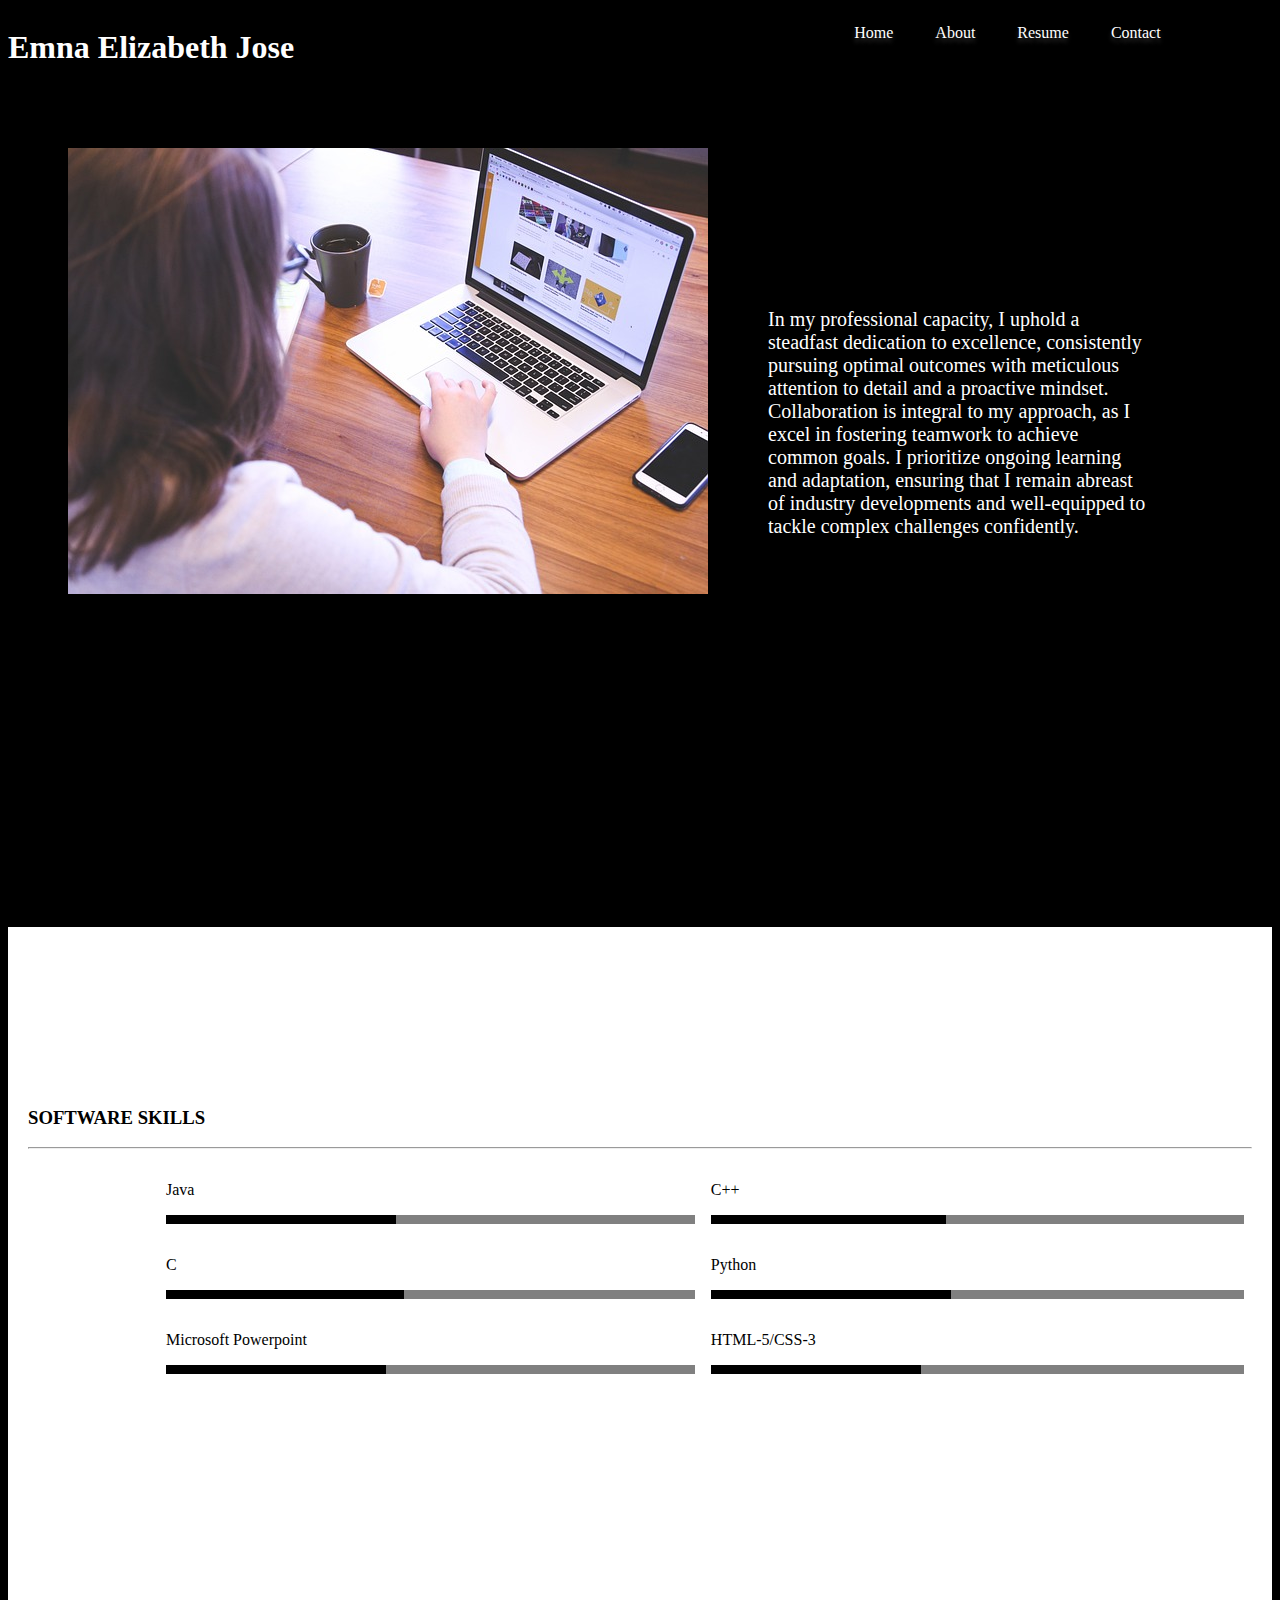
<file: about-profession.html>
<!DOCTYPE html>
<html lang="en">
<head>
    <meta charset="UTF-8">
    <meta name="viewport" content="width=device-width, initial-scale=1.0">
    <link rel="stylesheet" href="./styles/about-profession.css">
    <title>Document</title>
</head>
<body>
    <div class="container">
        <div class="top-div">
            <nav class="nav">
                <h1>Emna Elizabeth Jose</h1>
                <ul>
                    <li><a href="./intro.html">Home</a></li>
                    <li><a  href="./about-home.html">About</a></li>
                    <li><a  href="./resume.html">Resume</a></li>
                    <li><a  href="./contact.html">Contact</a></li>
                </ul>
            </nav>
            <div class="top">
                <div class="img-class">
                    <img src="./assets/student-849821_640.jpg">
                </div>
                <div class="desc">
                    In my professional capacity, I uphold a steadfast dedication to excellence, consistently pursuing optimal outcomes with meticulous attention to detail and a proactive mindset.  Collaboration is integral to my approach, as I excel in fostering teamwork to achieve common goals. I prioritize ongoing learning and adaptation, ensuring that I remain abreast of industry developments and well-equipped to tackle complex challenges confidently.
                </div>
            </div>
    
        </div>
      
        <div class="bottom-div">
            <div class="skills">
              <h3>SOFTWARE SKILLS</h3>
              <hr>
              <div class="table-wrapper">
                <table class="skill_table">
                  <tr>
                    <td class="parent1">
                      <p>Java</p>
                      <div class="parent_skills">
                        <div class="child_skills1"></div>
                      </div>
                    </td>
                    <td class="parent2">
                      <p>C++</p>
                      <div class="parent_skills">
                        <div class="child_skills2"></div>
                      </div>
                    </td>
                  </tr>
                  <tr>
                    <td class="parent3">
                      <p>C</p>
                      <div class="parent_skills">
                        <div class="child_skills3"></div>
                      </div>
                    </td>
                    <td class="parent4">
                      <p>Python</p>
                      <div class="parent_skills">
                        <div class="child_skills4"></div>
                      </div>
                    </td>
                  </tr>
                  <tr>
                    <td class="parent5">
                      <p>Microsoft Powerpoint</p>
                      <div class="parent_skills">
                        <div class="child_skills5"></div>
                      </div>
                    </td>
                    <td class="parent6">
                      <p>HTML-5/CSS-3</p>
                      <div class="parent_skills">
                        <div class="child_skills6"></div>
                      </div>
                    </td>
                  </tr>
                </table>
              </div>
            </div>
          </div>
          
    
</body>
</html>
</file>
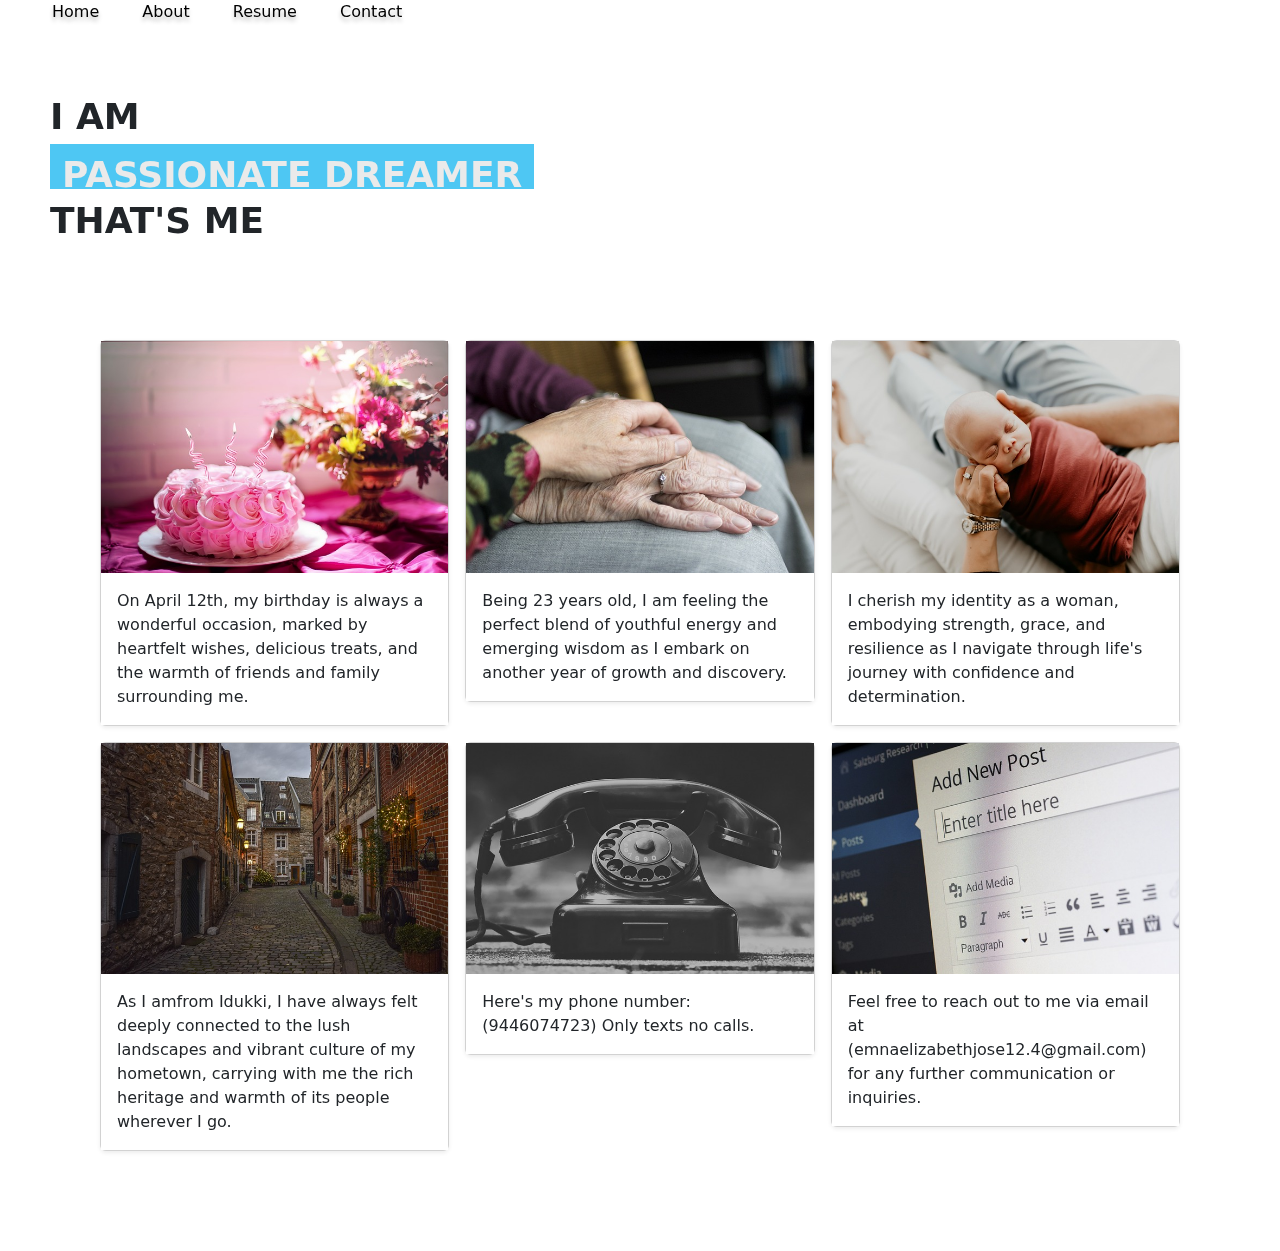
<file: about.html>
<!DOCTYPE html>
<html lang="en">
<head>
    <meta charset="UTF-8">
    <meta name="viewport" content="width=device-width, initial-scale=1.0">
    <title>About</title>
    <link rel="stylesheet" href="./styles/styles-about.css">
    <link href="https://cdn.jsdelivr.net/npm/bootstrap@5.3.3/dist/css/bootstrap.min.css" rel="stylesheet" integrity="sha384-QWTKZyjpPEjISv5WaRU9OFeRpok6YctnYmDr5pNlyT2bRjXh0JMhjY6hW+ALEwIH" crossorigin="anonymous">
</head>
<body>
  <div class="nav">
    <nav class="navigation-bar">
        <!-- <div class="menu">
            <span>Home</span>
            <span>About</span>
            <span>Services</span>
            <span>Contact</span>
        </div> -->
        <ul>
           <li><a href="./intro.html">Home</a></li>
        
           <li><a href="./about-home.html">About</a></li>
           <li><a href="./resume.html">Resume</a></li>
           <li><a href="./contact.html">Contact</a></li>
        </ul>
       
       </nav>
       
    </div>
   </div>
  <div class="about-me">

    <div id=container>
      I am
    <div id=flip>
    <div><div>Passionate Dreamer</div></div>
    <div><div>Curious Learner</div></div>
    <div><div> Compassionate Helper</div></div>
    </div>
      That's me
    </div>
   
    </div>
    <div class="contents">
      
      <div class="about" >

          <div class="details">
           
            <div class="row row-cols-1 row-cols-sm-2 row-cols-md-3 g-3">
              <div class="col">
                <div class="card shadow-sm">
                  <img src="./assets/cake-2338813_640.jpg" alt="cake">
      
                  <div class="card-body">
                    <p class="card-text">On April 12th, my birthday is always a wonderful occasion, marked by heartfelt wishes, delicious treats, and the warmth of friends and family surrounding me.</p>
                   
                  </div>
                </div>
              </div>
              <div class="col">
                <div class="card shadow-sm">
                  <img src="./assets/hands-2906458_640.jpg" alt="hands">
      
                  <div class="card-body">
                    <p class="card-text">Being 23 years old, I am feeling the perfect blend of youthful energy and emerging wisdom as I embark on another year of growth and discovery.</p>
                   
                  </div>
                </div>
              </div>
              <div class="col">
                <div class="card shadow-sm">
                  <img src="./assets/newborn-4569905_640.jpg" alt="baby">
            
                  <div class="card-body">
                    <p class="card-text">I cherish my identity as a woman, embodying strength, grace, and resilience as I navigate through life's journey with confidence and determination.



                    </p>
                    
                  </div>
                </div>
              </div>
      
              <div class="col">
                <div class="card shadow-sm">
                  <img src="./assets/architecture-4685608_640.jpg" alt="architecture">
      
                  <div class="card-body">
                    <p class="card-text">As I amfrom Idukki, I have always felt deeply connected to the lush landscapes and vibrant culture of my hometown, carrying with me the rich heritage and warmth of its people wherever I go.



                    </p>
                    
                  </div>
                </div>
              </div>
              <div class="col">
                <div class="card shadow-sm">
                  <img src="./assets/telephone-3594206_640.jpg" alt="telephone">
                  <div class="card-body">
                    <p class="card-text">Here's my phone number: (9446074723) Only texts no calls.</p>
                    
                  </div>
                </div>
              </div>
              <div class="col">
                <div class="card shadow-sm">
                  <img src="./assets/wordpress-265132_640.jpg" alt="wordpress">
      
                  <div class="card-body">
                    <p class="card-text">Feel free to reach out to me via email at (emnaelizabethjose12.4@gmail.com) for any further communication or inquiries.</p>
                    
                  </div>
                </div>
              </div>
            </div>

        </div>
</body>
</html>
</file>
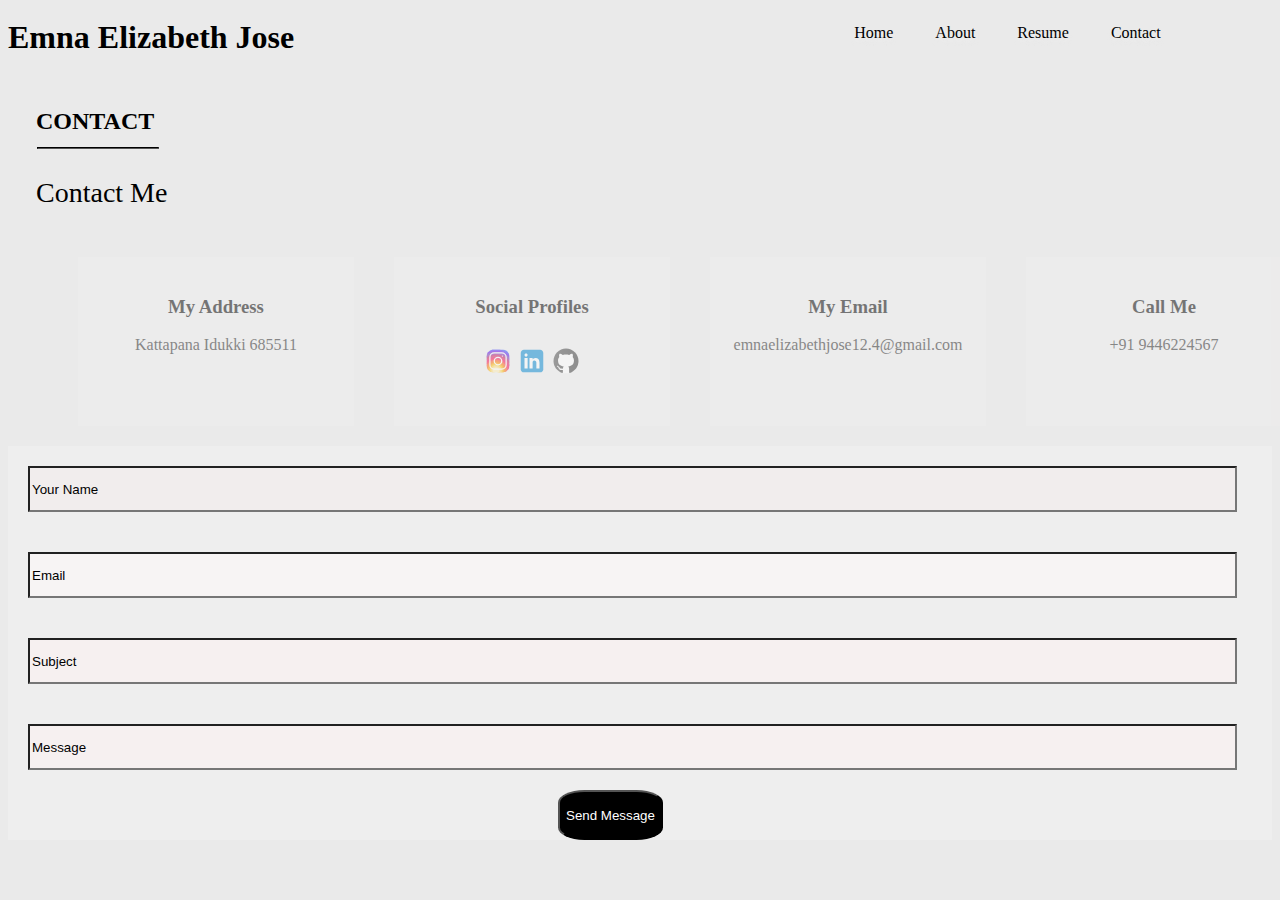
<file: contact.html>
<!DOCTYPE html>
<html lang="en">
<head>
    <meta charset="UTF-8">
    <meta name="viewport" content="width=device-width, initial-scale=1.0">
    <link rel="stylesheet" href="./styles/styles-contact.css">
    <title>Contact Page</title>
</head>
<body>
    <div class="container">
        <nav class="nav">
            <h1>Emna Elizabeth Jose</h1>
            <ul>
                <li><a href="./intro.html">Home</a></li>
                <li><a  href="./about-home.html">About</a></li>
                <li><a  href="./resume.html">Resume</a></li>
                <li><a  href="./contact.html">Contact</a></li>
            </ul>
        </nav>
    </div>
    <div class="contact container">
        <div class="section-title ">
            <h2>CONTACT<hr /></h2>
            <p>Contact Me</p>
          </div>
    </div>
    <div class="contact-items">
        <div class="contact-item1">
            <h3>My Address</h3>
            <p>Kattapana Idukki 685511</p>
        </div>
        <div class="contact-item2">
            <h3>Social Profiles</h3>
            <p> <a id="icon1" href="https://www.instagram.com/emna_elizabeth_/"  ><svg xmlns="http://www.w3.org/2000/svg" x="0px" y="0px" width="30" height="50" viewBox="0 0 48 48">
                <path fill="#304ffe" d="M41.67,13.48c-0.4,0.26-0.97,0.5-1.21,0.77c-0.09,0.09-0.14,0.19-0.12,0.29v1.03l-0.3,1.01l-0.3,1l-0.33,1.1 l-0.68,2.25l-0.66,2.22l-0.5,1.67c0,0.26-0.01,0.52-0.03,0.77c-0.07,0.96-0.27,1.88-0.59,2.74c-0.19,0.53-0.42,1.04-0.7,1.52 c-0.1,0.19-0.22,0.38-0.34,0.56c-0.4,0.63-0.88,1.21-1.41,1.72c-0.41,0.41-0.86,0.79-1.35,1.11c0,0,0,0-0.01,0 c-0.08,0.07-0.17,0.13-0.27,0.18c-0.31,0.21-0.64,0.39-0.98,0.55c-0.23,0.12-0.46,0.22-0.7,0.31c-0.05,0.03-0.11,0.05-0.16,0.07 c-0.57,0.27-1.23,0.45-1.89,0.54c-0.04,0.01-0.07,0.01-0.11,0.02c-0.4,0.07-0.79,0.13-1.19,0.16c-0.18,0.02-0.37,0.03-0.55,0.03 l-0.71-0.04l-3.42-0.18c0-0.01-0.01,0-0.01,0l-1.72-0.09c-0.13,0-0.27,0-0.4-0.01c-0.54-0.02-1.06-0.08-1.58-0.19 c-0.01,0-0.01,0-0.01,0c-0.95-0.18-1.86-0.5-2.71-0.93c-0.47-0.24-0.93-0.51-1.36-0.82c-0.18-0.13-0.35-0.27-0.52-0.42 c-0.48-0.4-0.91-0.83-1.31-1.27c-0.06-0.06-0.11-0.12-0.16-0.18c-0.06-0.06-0.12-0.13-0.17-0.19c-0.38-0.48-0.7-0.97-0.96-1.49 c-0.24-0.46-0.43-0.95-0.58-1.49c-0.06-0.19-0.11-0.37-0.15-0.57c-0.01-0.01-0.02-0.03-0.02-0.05c-0.1-0.41-0.19-0.84-0.24-1.27 c-0.06-0.33-0.09-0.66-0.09-1c-0.02-0.13-0.02-0.27-0.02-0.4l1.91-2.95l1.87-2.88l0.85-1.31l0.77-1.18l0.26-0.41v-1.03 c0.02-0.23,0.03-0.47,0.02-0.69c-0.01-0.7-0.15-1.38-0.38-2.03c-0.22-0.69-0.53-1.34-0.85-1.94c-0.38-0.69-0.78-1.31-1.11-1.87 C14,7.4,13.66,6.73,13.75,6.26C14.47,6.09,15.23,6,16,6h16c4.18,0,7.78,2.6,9.27,6.26C41.43,12.65,41.57,13.06,41.67,13.48z"></path><path fill="#4928f4" d="M42,16v0.27l-1.38,0.8l-0.88,0.51l-0.97,0.56l-1.94,1.13l-1.9,1.1l-1.94,1.12l-0.77,0.45 c0,0.48-0.12,0.92-0.34,1.32c-0.31,0.58-0.83,1.06-1.49,1.47c-0.67,0.41-1.49,0.74-2.41,0.98c0,0,0-0.01-0.01,0 c-3.56,0.92-8.42,0.5-10.78-1.26c-0.66-0.49-1.12-1.09-1.32-1.78c-0.06-0.23-0.09-0.48-0.09-0.73v-7.19 c0.01-0.15-0.09-0.3-0.27-0.45c-0.54-0.43-1.81-0.84-3.23-1.25c-1.11-0.31-2.3-0.62-3.3-0.92c-0.79-0.24-1.46-0.48-1.86-0.71 c0.18-0.35,0.39-0.7,0.61-1.03c1.4-2.05,3.54-3.56,6.02-4.13C14.47,6.09,15.23,6,16,6h10.8c5.37,0.94,10.32,3.13,14.47,6.26 c0.16,0.39,0.3,0.8,0.4,1.22c0.18,0.66,0.29,1.34,0.32,2.05C42,15.68,42,15.84,42,16z"></path><path fill="#6200ea" d="M42,16v4.41l-0.22,0.68l-0.75,2.33l-0.78,2.4l-0.41,1.28l-0.38,1.19l-0.37,1.13l-0.36,1.12l-0.19,0.59 l-0.25,0.78c0,0.76-0.02,1.43-0.07,2c-0.01,0.06-0.02,0.12-0.02,0.18c-0.06,0.53-0.14,0.98-0.27,1.36 c-0.01,0.06-0.03,0.12-0.05,0.17c-0.26,0.72-0.65,1.18-1.23,1.48c-0.14,0.08-0.3,0.14-0.47,0.2c-0.53,0.18-1.2,0.27-2.02,0.32 c-0.6,0.04-1.29,0.05-2.07,0.05H31.4l-1.19-0.05L30,37.61l-2.17-0.09l-2.2-0.09l-7.25-0.3l-1.88-0.08h-0.26 c-0.78-0.01-1.45-0.06-2.03-0.14c-0.84-0.13-1.49-0.35-1.98-0.68c-0.7-0.45-1.11-1.11-1.35-2.03c-0.06-0.22-0.11-0.45-0.14-0.7 c-0.1-0.58-0.15-1.25-0.18-2c0-0.15,0-0.3-0.01-0.46c-0.01-0.01,0-0.01,0-0.01v-0.58c-0.01-0.29-0.01-0.59-0.01-0.9l0.05-1.61 l0.03-1.15l0.04-1.34v-0.19l0.07-2.46l0.07-2.46l0.07-2.31l0.06-2.27l0.02-0.6c0-0.31-1.05-0.49-2.22-0.64 c-0.93-0.12-1.95-0.23-2.56-0.37c0.05-0.23,0.1-0.46,0.16-0.68c0.18-0.72,0.45-1.4,0.79-2.05c0.18-0.35,0.39-0.7,0.61-1.03 c2.16-0.95,4.41-1.69,6.76-2.17c2.06-0.43,4.21-0.66,6.43-0.66c7.36,0,14.16,2.49,19.54,6.69c0.52,0.4,1.03,0.83,1.53,1.28 C42,15.68,42,15.84,42,16z"></path><path fill="#673ab7" d="M42,18.37v4.54l-0.55,1.06l-1.05,2.05l-0.56,1.08l-0.51,0.99l-0.22,0.43c0,0.31,0,0.61-0.02,0.9 c0,0.43-0.02,0.84-0.05,1.22c-0.04,0.45-0.1,0.86-0.16,1.24c-0.15,0.79-0.36,1.47-0.66,2.03c-0.04,0.07-0.08,0.14-0.12,0.2 c-0.11,0.18-0.24,0.35-0.38,0.51c-0.18,0.22-0.38,0.41-0.61,0.57c-0.34,0.26-0.74,0.47-1.2,0.63c-0.57,0.21-1.23,0.35-2.01,0.43 c-0.51,0.05-1.07,0.08-1.68,0.08l-0.42,0.02l-2.08,0.12h-0.01L27.5,36.6l-2.25,0.13l-3.1,0.18l-3.77,0.22l-0.55,0.03 c-0.51,0-0.99-0.03-1.45-0.09c-0.05-0.01-0.09-0.02-0.14-0.02c-0.68-0.11-1.3-0.29-1.86-0.54c-0.68-0.3-1.27-0.7-1.77-1.18 c-0.44-0.43-0.82-0.92-1.13-1.47c-0.07-0.13-0.14-0.25-0.2-0.39c-0.3-0.59-0.54-1.25-0.72-1.97c-0.03-0.12-0.06-0.25-0.08-0.38 c-0.06-0.23-0.11-0.47-0.14-0.72c-0.11-0.64-0.17-1.32-0.2-2.03v-0.01c-0.01-0.29-0.02-0.57-0.02-0.87l-0.49-1.17l-0.07-0.18 L9.5,25.99L8.75,24.2l-0.12-0.29l-0.72-1.73l-0.8-1.93c0,0,0,0-0.01,0L6.29,18.3L6,17.59V16c0-0.63,0.06-1.25,0.17-1.85 c0.05-0.23,0.1-0.46,0.16-0.68c0.85-0.49,1.74-0.94,2.65-1.34c2.08-0.93,4.31-1.62,6.62-2.04c1.72-0.31,3.51-0.48,5.32-0.48 c7.31,0,13.94,2.65,19.12,6.97c0.2,0.16,0.39,0.32,0.58,0.49C41.09,17.48,41.55,17.91,42,18.37z"></path><path fill="#8e24aa" d="M42,21.35v5.14l-0.57,1.19l-1.08,2.25l-0.01,0.03c0,0.43-0.02,0.82-0.05,1.17c-0.1,1.15-0.38,1.88-0.84,2.33 c-0.33,0.34-0.74,0.53-1.25,0.63c-0.03,0.01-0.07,0.01-0.1,0.02c-0.16,0.03-0.33,0.05-0.51,0.05c-0.62,0.06-1.35,0.02-2.19-0.04 c-0.09,0-0.19-0.01-0.29-0.02c-0.61-0.04-1.26-0.08-1.98-0.11c-0.39-0.01-0.8-0.02-1.22-0.02h-0.02l-1.01,0.08h-0.01l-2.27,0.16 l-2.59,0.2l-0.38,0.03l-3.03,0.22l-1.57,0.12l-1.55,0.11c-0.27,0-0.53,0-0.79-0.01c0,0-0.01-0.01-0.01,0 c-1.13-0.02-2.14-0.09-3.04-0.26c-0.83-0.14-1.56-0.36-2.18-0.69c-0.64-0.31-1.17-0.75-1.6-1.31c-0.41-0.55-0.71-1.24-0.9-2.07 c0-0.01,0-0.01,0-0.01c-0.14-0.67-0.22-1.45-0.22-2.33l-0.15-0.27L9.7,26.35l-0.13-0.22L9.5,25.99l-0.93-1.65l-0.46-0.83 l-0.58-1.03l-1-1.79L6,19.75v-3.68c0.88-0.58,1.79-1.09,2.73-1.55c1.14-0.58,2.32-1.07,3.55-1.47c1.34-0.44,2.74-0.79,4.17-1.02 c1.45-0.24,2.94-0.36,4.47-0.36c6.8,0,13.04,2.43,17.85,6.47c0.22,0.17,0.43,0.36,0.64,0.54c0.84,0.75,1.64,1.56,2.37,2.41 C41.86,21.18,41.94,21.26,42,21.35z"></path><path fill="#c2185b" d="M42,24.71v7.23c-0.24-0.14-0.57-0.31-0.98-0.49c-0.22-0.11-0.47-0.22-0.73-0.32 c-0.38-0.17-0.79-0.33-1.25-0.49c-0.1-0.04-0.2-0.07-0.31-0.1c-0.18-0.07-0.37-0.13-0.56-0.19c-0.59-0.18-1.24-0.35-1.92-0.5 c-0.26-0.05-0.53-0.1-0.8-0.14c-0.87-0.15-1.8-0.24-2.77-0.25c-0.08-0.01-0.17-0.01-0.25-0.01l-2.57,0.02l-3.5,0.02h-0.01 l-7.49,0.06c-2.38,0-3.84,0.57-4.72,0.8c0,0-0.01,0-0.01,0.01c-0.93,0.24-1.22,0.09-1.3-1.54c-0.02-0.45-0.03-1.03-0.03-1.74 l-0.56-0.43l-0.98-0.74l-0.6-0.46l-0.12-0.09L8.88,24.1l-0.25-0.19l-0.52-0.4l-0.96-0.72L6,21.91v-3.4 c0.1-0.08,0.19-0.15,0.29-0.21c1.45-1,3-1.85,4.64-2.54c1.46-0.62,3-1.11,4.58-1.46c0.43-0.09,0.87-0.18,1.32-0.24 c1.33-0.23,2.7-0.34,4.09-0.34c6.01,0,11.53,2.09,15.91,5.55c0.66,0.52,1.3,1.07,1.9,1.66c0.82,0.78,1.59,1.61,2.3,2.49 c0.14,0.18,0.28,0.36,0.42,0.55C41.64,24.21,41.82,24.46,42,24.71z"></path><path fill="#d81b60" d="M42,28.72V32c0,0.65-0.06,1.29-0.18,1.91c-0.18,0.92-0.49,1.8-0.91,2.62c-0.22,0.05-0.47,0.05-0.75,0.01 c-0.63-0.11-1.37-0.44-2.17-0.87c-0.04-0.01-0.08-0.03-0.11-0.05c-0.25-0.13-0.51-0.27-0.77-0.43c-0.53-0.29-1.09-0.61-1.65-0.91 c-0.12-0.06-0.24-0.12-0.35-0.18c-0.64-0.33-1.3-0.63-1.96-0.86c0,0,0,0-0.01,0c-0.14-0.05-0.29-0.1-0.44-0.14 c-0.57-0.16-1.15-0.26-1.71-0.26l-1.1-0.32l-4.87-1.41c0,0,0,0-0.01,0l-2.99-0.87h-0.01l-1.3-0.38c-3.76,0-6.07,1.6-7.19,0.99 c-0.44-0.23-0.7-0.81-0.79-1.95c-0.03-0.32-0.04-0.68-0.04-1.1l-1.17-0.57l-0.05-0.02h-0.01l-0.84-0.42L9.7,26.35l-0.07-0.03 l-0.17-0.09L7.5,25.28L6,24.55v-3.43c0.17-0.15,0.35-0.29,0.53-0.43c0.19-0.15,0.38-0.29,0.57-0.44c0.01,0,0.01,0,0.01,0 c1.18-0.85,2.43-1.6,3.76-2.22c1.55-0.74,3.2-1.31,4.91-1.68c0.25-0.06,0.51-0.12,0.77-0.16c1.42-0.27,2.88-0.41,4.37-0.41 c5.27,0,10.11,1.71,14.01,4.59c1.13,0.84,2.18,1.77,3.14,2.78c0.79,0.83,1.52,1.73,2.18,2.67c0.05,0.07,0.1,0.14,0.15,0.2 c0.37,0.54,0.71,1.09,1.03,1.66C41.64,28.02,41.82,28.37,42,28.72z"></path><path fill="#f50057" d="M41.82,33.91c-0.18,0.92-0.49,1.8-0.91,2.62c-0.19,0.37-0.4,0.72-0.63,1.06c-0.14,0.21-0.29,0.41-0.44,0.6 c-0.36-0.14-0.89-0.34-1.54-0.56c0,0,0,0,0-0.01c-0.49-0.17-1.05-0.35-1.65-0.52c-0.17-0.05-0.34-0.1-0.52-0.15 c-0.71-0.19-1.45-0.36-2.17-0.46c-0.6-0.1-1.19-0.16-1.74-0.16l-0.46-0.13h-0.01l-2.42-0.7l-1.49-0.43l-1.66-0.48h-0.01l-0.54-0.15 l-6.53-1.88l-1.88-0.54l-1.4-0.33l-2.28-0.54l-0.28-0.07c0,0,0,0-0.01,0l-2.29-0.53c0-0.01,0-0.01,0-0.01l-0.41-0.09l-0.21-0.05 l-1.67-0.39l-0.19-0.05l-1.42-1.17L6,27.9v-4.08c0.37-0.36,0.75-0.7,1.15-1.03c0.12-0.11,0.25-0.21,0.38-0.31 c0.12-0.1,0.25-0.2,0.38-0.3c0.91-0.69,1.87-1.31,2.89-1.84c1.3-0.7,2.68-1.26,4.13-1.66c0.28-0.09,0.56-0.17,0.85-0.23 c1.64-0.41,3.36-0.62,5.14-0.62c4.47,0,8.63,1.35,12.07,3.66c1.71,1.15,3.25,2.53,4.55,4.1c0.66,0.79,1.26,1.62,1.79,2.5 c0.05,0.07,0.09,0.13,0.13,0.2c0.32,0.53,0.62,1.08,0.89,1.64c0.25,0.5,0.47,1,0.67,1.52C41.34,32.25,41.6,33.07,41.82,33.91z"></path><path fill="#ff1744" d="M40.28,37.59c-0.14,0.21-0.29,0.41-0.44,0.6c-0.44,0.55-0.92,1.05-1.46,1.49c-0.47,0.39-0.97,0.74-1.5,1.04 c-0.2-0.05-0.4-0.11-0.61-0.19c-0.66-0.23-1.35-0.61-1.99-1.01c-0.96-0.61-1.79-1.27-2.16-1.57c-0.14-0.12-0.21-0.18-0.21-0.18 l-1.7-0.15L30,37.6l-2.2-0.19l-2.28-0.2l-3.37-0.3l-5.34-0.47l-0.02-0.01l-1.88-0.91l-1.9-0.92l-1.53-0.74l-0.33-0.16l-0.41-0.2 l-1.42-0.69L7.43,31.9l-0.59-0.29L6,31.35v-4.47c0.47-0.56,0.97-1.09,1.5-1.6c0.34-0.32,0.7-0.64,1.07-0.94 c0.06-0.05,0.12-0.1,0.18-0.14c0.04-0.05,0.09-0.08,0.13-0.1c0.59-0.48,1.21-0.91,1.85-1.3c0.74-0.47,1.52-0.89,2.33-1.24 c0.87-0.39,1.78-0.72,2.72-0.97c1.63-0.46,3.36-0.7,5.14-0.7c4.08,0,7.85,1.24,10.96,3.37c1.99,1.36,3.71,3.08,5.07,5.07 c0.45,0.64,0.85,1.32,1.22,2.02c0.13,0.26,0.26,0.52,0.37,0.78c0.12,0.25,0.23,0.5,0.34,0.75c0.21,0.52,0.4,1.04,0.57,1.58 c0.32,1,0.56,2.02,0.71,3.08C40.21,36.89,40.25,37.24,40.28,37.59z"></path><path fill="#ff5722" d="M38.39,39.42c0,0.08,0,0.17-0.01,0.26c-0.47,0.39-0.97,0.74-1.5,1.04c-0.22,0.12-0.44,0.24-0.67,0.34 c-0.23,0.11-0.46,0.21-0.7,0.3c-0.34-0.18-0.8-0.4-1.29-0.61c-0.69-0.31-1.44-0.59-2.02-0.68c-0.14-0.03-0.27-0.04-0.39-0.04 l-1.64-0.21h-0.02l-2.04-0.27l-2.06-0.27l-0.96-0.12l-7.56-0.98c-0.49,0-1.01-0.03-1.55-0.1c-0.66-0.06-1.35-0.16-2.04-0.3 c-0.68-0.12-1.37-0.28-2.03-0.45c-0.69-0.16-1.37-0.35-2-0.53c-0.73-0.22-1.41-0.43-1.98-0.62c-0.47-0.15-0.87-0.29-1.18-0.4 c-0.18-0.43-0.33-0.88-0.44-1.34C6.1,33.66,6,32.84,6,32v-1.67c0.32-0.53,0.67-1.05,1.06-1.54c0.71-0.94,1.52-1.8,2.4-2.56 c0.03-0.04,0.07-0.07,0.1-0.09l0.01-0.01c0.31-0.28,0.63-0.53,0.97-0.77c0.04-0.04,0.08-0.07,0.12-0.1 c0.16-0.12,0.33-0.24,0.51-0.35c1.43-0.97,3.01-1.73,4.7-2.24c1.6-0.48,3.29-0.73,5.05-0.73c3.49,0,6.75,1.03,9.47,2.79 c2.01,1.29,3.74,2.99,5.06,4.98c0.16,0.23,0.31,0.46,0.46,0.7c0.69,1.17,1.26,2.43,1.68,3.75c0.05,0.15,0.09,0.3,0.13,0.46 c0.08,0.27,0.15,0.55,0.21,0.83c0.02,0.07,0.04,0.14,0.06,0.22c0.14,0.63,0.24,1.29,0.31,1.95c0,0.01,0,0.01,0,0.01 C38.36,38.22,38.39,38.82,38.39,39.42z"></path><path fill="#ff6f00" d="M36.33,39.42c0,0.35-0.02,0.73-0.06,1.11c-0.02,0.18-0.04,0.36-0.06,0.53c-0.23,0.11-0.46,0.21-0.7,0.3 c-0.45,0.17-0.91,0.31-1.38,0.41c-0.32,0.07-0.65,0.13-0.98,0.16h-0.01c-0.31-0.19-0.67-0.42-1.04-0.68 c-0.67-0.47-1.37-1-1.93-1.43c-0.01-0.01-0.01-0.01-0.02-0.02c-0.59-0.45-1.01-0.79-1.01-0.79l-1.06,0.04l-2.04,0.07l-0.95,0.04 l-3.82,0.14l-3.23,0.12c-0.21,0.01-0.46,0.01-0.77,0h-0.01c-0.42-0.01-0.92-0.04-1.47-0.09c-0.64-0.05-1.34-0.11-2.05-0.18 c-0.69-0.08-1.39-0.16-2.06-0.24c-0.74-0.08-1.44-0.17-2.04-0.25c-0.47-0.06-0.88-0.11-1.21-0.15c-0.28-0.32-0.53-0.65-0.77-1.01 c-0.36-0.54-0.67-1.11-0.91-1.72c-0.18-0.43-0.33-0.88-0.44-1.34c0.29-0.89,0.67-1.73,1.12-2.54c0.36-0.66,0.78-1.29,1.24-1.89 c0.45-0.59,0.94-1.14,1.47-1.64v-0.01c0.15-0.15,0.3-0.29,0.45-0.42c0.28-0.26,0.57-0.5,0.87-0.73h0.01 c0.01-0.02,0.02-0.02,0.03-0.03c0.24-0.19,0.49-0.36,0.74-0.53c1.48-1.01,3.15-1.76,4.95-2.2c1.19-0.29,2.44-0.45,3.73-0.45 c2.54,0,4.94,0.61,7.05,1.71h0.01c1.81,0.93,3.41,2.21,4.7,3.75c0.71,0.82,1.32,1.72,1.82,2.67c0.35,0.64,0.65,1.31,0.9,1.99 c0.02,0.06,0.04,0.11,0.06,0.16c0.17,0.5,0.32,1.02,0.45,1.54c0.09,0.37,0.16,0.75,0.22,1.13c0.02,0.12,0.04,0.23,0.05,0.35 C36.28,37.99,36.33,38.7,36.33,39.42z"></path><path fill="#ff9800" d="M34.28,39.42v0.1c0,0.34-0.03,0.77-0.06,1.23c-0.03,0.34-0.06,0.69-0.09,1.02c-0.32,0.07-0.65,0.13-0.98,0.16 h-0.01C32.76,41.98,32.39,42,32,42h-1.75l-0.38-0.11l-1.97-0.6l-2-0.6l-4.63-1.39l-2-0.6c0,0-0.83,0.33-2,0.72h-0.01 c-0.45,0.15-0.94,0.31-1.46,0.47c-0.65,0.19-1.34,0.38-2.02,0.53c-0.7,0.16-1.39,0.28-2.01,0.33c-0.19,0.02-0.38,0.03-0.55,0.03 c-0.56-0.31-1.1-0.68-1.59-1.09c-0.43-0.36-0.83-0.75-1.2-1.18c-0.28-0.32-0.53-0.65-0.77-1.01c0.07-0.45,0.15-0.89,0.27-1.32 c0.3-1.19,0.77-2.33,1.39-3.37c0.34-0.59,0.72-1.16,1.16-1.69c0.01-0.03,0.04-0.06,0.07-0.08c-0.01-0.01,0-0.01,0-0.01 c0.13-0.17,0.27-0.33,0.41-0.48c0-0.01,0-0.01,0-0.01c0.41-0.44,0.83-0.86,1.29-1.25c0.16-0.13,0.31-0.26,0.48-0.39 c0.03-0.03,0.06-0.05,0.1-0.08c2.25-1.72,5.06-2.76,8.09-2.76c3.44,0,6.57,1.29,8.94,3.41c1.14,1.03,2.11,2.26,2.84,3.63 c0.06,0.1,0.12,0.21,0.17,0.32c0.09,0.18,0.18,0.37,0.26,0.57c0.33,0.72,0.59,1.48,0.77,2.26c0.02,0.08,0.04,0.16,0.06,0.24 c0.08,0.37,0.15,0.75,0.2,1.13C34.24,38.21,34.28,38.81,34.28,39.42z"></path><path fill="#ffc107" d="M32.22,39.42c0,0.2-0.01,0.42-0.02,0.65c-0.02,0.37-0.05,0.77-0.1,1.18c-0.02,0.25-0.06,0.5-0.1,0.75h-5.48 l-1.06-0.17l-4.14-0.66l-0.59-0.09l-1.35-0.22c-0.59,0-1.87,0.26-3.22,0.51c-0.71,0.13-1.43,0.27-2.08,0.36 c-0.08,0.01-0.16,0.02-0.23,0.03h-0.01c-0.7-0.15-1.38-0.38-2.02-0.68c-0.2-0.09-0.4-0.19-0.6-0.3c-0.56-0.31-1.1-0.68-1.59-1.09 c-0.01-0.12-0.02-0.22-0.02-0.27c0-0.26,0.01-0.51,0.03-0.76c0.04-0.64,0.13-1.26,0.27-1.86c0.22-0.91,0.54-1.79,0.97-2.6 c0.08-0.17,0.17-0.34,0.27-0.5c0.04-0.08,0.09-0.15,0.13-0.23c0.18-0.29,0.38-0.57,0.58-0.85c0.42-0.55,0.89-1.07,1.39-1.54 c0.01,0,0.01,0,0.01,0c0.04-0.04,0.08-0.08,0.12-0.11c0.05-0.04,0.09-0.09,0.14-0.12c0.2-0.18,0.4-0.34,0.61-0.49 c0-0.01,0.01-0.01,0.01-0.01c1.89-1.41,4.23-2.24,6.78-2.24c1.98,0,3.82,0.5,5.43,1.38h0.01c1.38,0.76,2.58,1.79,3.53,3.03 c0.37,0.48,0.7,0.99,0.98,1.53h0.01c0.05,0.1,0.1,0.2,0.15,0.3c0.3,0.59,0.54,1.21,0.72,1.85h0.01c0.01,0.05,0.03,0.1,0.04,0.15 c0.12,0.43,0.22,0.87,0.29,1.32c0.01,0.09,0.02,0.19,0.03,0.28C32.19,38.43,32.22,38.92,32.22,39.42z"></path><path fill="#ffd54f" d="M30.17,39.31c0,0.16,0,0.33-0.02,0.49v0.01c0,0.01,0,0.01,0,0.01c-0.02,0.72-0.12,1.43-0.28,2.07 c0,0.04-0.01,0.07-0.03,0.11h-4.67l-3.85-0.83l-0.51-0.11l-0.08,0.02l-4.27,0.88L16.27,42H16c-0.64,0-1.27-0.06-1.88-0.18 c-0.09-0.02-0.18-0.04-0.27-0.06h-0.01c-0.7-0.15-1.38-0.38-2.02-0.68c-0.02-0.11-0.04-0.22-0.05-0.33 c-0.07-0.43-0.1-0.88-0.1-1.33c0-0.17,0-0.34,0.01-0.51c0.03-0.54,0.11-1.07,0.23-1.58c0.08-0.38,0.19-0.75,0.32-1.1 c0.11-0.31,0.24-0.61,0.38-0.9c0.12-0.25,0.26-0.49,0.4-0.73c0.14-0.23,0.29-0.45,0.45-0.67c0.4-0.55,0.87-1.06,1.39-1.51 c0.3-0.26,0.63-0.51,0.97-0.73c1.46-0.96,3.21-1.52,5.1-1.52c0.37,0,0.73,0.02,1.08,0.07h0.02c1.07,0.12,2.07,0.42,2.99,0.87 c0.01,0,0.01,0,0.01,0c1.45,0.71,2.68,1.78,3.58,3.1c0.15,0.22,0.3,0.46,0.43,0.7c0.11,0.19,0.21,0.39,0.3,0.59 c0.14,0.31,0.27,0.64,0.38,0.97h0.01c0.11,0.37,0.21,0.74,0.28,1.13v0.01C30.11,38.16,30.17,38.73,30.17,39.31z"></path><path fill="#ffe082" d="M28.11,39.52v0.03c0,0.59-0.07,1.17-0.21,1.74c-0.05,0.24-0.12,0.48-0.21,0.71h-4.48l-2.29-0.63L18.63,42H16 c-0.64,0-1.27-0.06-1.88-0.18c-0.02-0.03-0.03-0.06-0.04-0.09c-0.14-0.43-0.25-0.86-0.3-1.31c-0.04-0.29-0.06-0.59-0.06-0.9 c0-0.12,0-0.25,0.02-0.37c0.01-0.47,0.08-0.93,0.2-1.37c0.06-0.3,0.15-0.59,0.27-0.87c0.04-0.14,0.1-0.27,0.17-0.4 c0.15-0.34,0.33-0.67,0.53-0.99c0.22-0.32,0.46-0.62,0.73-0.9c0.32-0.36,0.68-0.69,1.09-0.96c0.7-0.51,1.5-0.89,2.37-1.1 c0.58-0.16,1.19-0.24,1.82-0.24c2,0,3.79,0.8,5.09,2.09c0.05,0.05,0.11,0.11,0.16,0.18h0.01c0.14,0.15,0.27,0.3,0.4,0.47 c0.37,0.47,0.68,0.98,0.92,1.54c0.12,0.26,0.22,0.53,0.3,0.81c0.01,0.04,0.02,0.07,0.03,0.11c0.14,0.49,0.23,1,0.25,1.53 C28.1,39.2,28.11,39.36,28.11,39.52z"></path><path fill="#ffecb3" d="M26.06,39.52c0,0.41-0.05,0.8-0.16,1.17c-0.1,0.4-0.25,0.78-0.44,1.14c-0.03,0.06-0.1,0.17-0.1,0.17h-8.88 c-0.01-0.01-0.02-0.03-0.02-0.04c-0.12-0.19-0.22-0.38-0.3-0.59c-0.2-0.46-0.32-0.96-0.36-1.48c-0.02-0.12-0.02-0.25-0.02-0.37 c0-0.06,0-0.13,0.01-0.19c0.01-0.44,0.07-0.86,0.19-1.25c0.1-0.36,0.23-0.69,0.4-1.01c0,0,0.01-0.01,0.01-0.02 c0.12-0.21,0.25-0.42,0.4-0.62c0.49-0.66,1.14-1.2,1.89-1.55c0.01,0,0.01,0,0.01,0c0.24-0.12,0.49-0.22,0.75-0.29c0,0,0,0,0.01,0 c0.46-0.14,0.96-0.21,1.47-0.21c0.59,0,1.16,0.09,1.68,0.28c0.19,0.05,0.37,0.13,0.55,0.22c0,0,0,0,0.01,0 c0.86,0.41,1.59,1.05,2.09,1.85c0.1,0.15,0.19,0.31,0.27,0.48c0.04,0.07,0.08,0.15,0.11,0.22c0.23,0.52,0.37,1.09,0.41,1.69 c0.01,0.05,0.01,0.1,0.01,0.16C26.06,39.36,26.06,39.44,26.06,39.52z"></path><g><path fill="none" stroke="#fff" stroke-linecap="round" stroke-linejoin="round" stroke-miterlimit="10" stroke-width="2" d="M30,11H18c-3.9,0-7,3.1-7,7v12c0,3.9,3.1,7,7,7h12c3.9,0,7-3.1,7-7V18C37,14.1,33.9,11,30,11z"></path><circle cx="31" cy="16" r="1" fill="#fff"></circle></g><g><circle cx="24" cy="24" r="6" fill="none" stroke="#fff" stroke-linecap="round" stroke-linejoin="round" stroke-miterlimit="10" stroke-width="2"></circle></g>
                </svg></a>
                <a id="icon2" href="https://www.linkedin.com/in/emna-elizabeth-jose-465b0a1a1/"><svg xmlns="http://www.w3.org/2000/svg" x="0px" y="0px" width="30" height="50" viewBox="0 0 48 48">
                    <path fill="#0288D1" d="M42,37c0,2.762-2.238,5-5,5H11c-2.761,0-5-2.238-5-5V11c0-2.762,2.239-5,5-5h26c2.762,0,5,2.238,5,5V37z"></path><path fill="#FFF" d="M12 19H17V36H12zM14.485 17h-.028C12.965 17 12 15.888 12 14.499 12 13.08 12.995 12 14.514 12c1.521 0 2.458 1.08 2.486 2.499C17 15.887 16.035 17 14.485 17zM36 36h-5v-9.099c0-2.198-1.225-3.698-3.192-3.698-1.501 0-2.313 1.012-2.707 1.99C24.957 25.543 25 26.511 25 27v9h-5V19h5v2.616C25.721 20.5 26.85 19 29.738 19c3.578 0 6.261 2.25 6.261 7.274L36 36 36 36z"></path>
                    </svg></a>
                 <a id="icon3" href="https://github.com/Emna-Elizabeth"><svg xmlns="http://www.w3.org/2000/svg" x="0px" y="0px" width="30" height="50" viewBox="0 0 48 48">
                    <linearGradient id="rL2wppHyxHVbobwndsT6Ca_AZOZNnY73haj_gr1" x1="4" x2="44" y1="23.508" y2="23.508" gradientUnits="userSpaceOnUse"><stop offset="0" stop-color="#4c4c4c"></stop><stop offset="1" stop-color="#343434"></stop></linearGradient><path fill="url(#rL2wppHyxHVbobwndsT6Ca_AZOZNnY73haj_gr1)" d="M24,4C12.954,4,4,12.954,4,24c0,8.887,5.801,16.411,13.82,19.016h12.36	C38.199,40.411,44,32.887,44,24C44,12.954,35.046,4,24,4z"></path><path d="M30.01,41.996L30,36.198c0-0.939-0.22-1.856-0.642-2.687c5.641-1.133,8.386-4.468,8.386-10.177	c0-2.255-0.665-4.246-1.976-5.92c0.1-0.317,0.174-0.645,0.22-0.981c0.188-1.369-0.023-2.264-0.193-2.984l-0.027-0.116	c-0.186-0.796-0.409-1.364-0.418-1.388l-0.111-0.282l-0.111-0.282l-0.302-0.032l-0.303-0.032c0,0-0.199-0.021-0.501-0.021	c-0.419,0-1.04,0.042-1.627,0.241l-0.196,0.066c-0.74,0.249-1.439,0.485-2.417,1.069c-0.286,0.171-0.599,0.366-0.934,0.584	C27.334,12.881,25.705,12.69,24,12.69c-1.722,0-3.365,0.192-4.889,0.571c-0.339-0.22-0.654-0.417-0.942-0.589	c-0.978-0.584-1.677-0.819-2.417-1.069l-0.196-0.066c-0.585-0.199-1.207-0.241-1.626-0.241c-0.302,0-0.501,0.021-0.501,0.021	l-0.302,0.032l-0.3,0.031l-0.112,0.281l-0.113,0.283c-0.01,0.026-0.233,0.594-0.419,1.391l-0.027,0.115	c-0.17,0.719-0.381,1.615-0.193,2.983c0.048,0.346,0.125,0.685,0.23,1.011c-1.285,1.666-1.936,3.646-1.936,5.89	c0,5.695,2.748,9.028,8.397,10.17c-0.194,0.388-0.345,0.798-0.452,1.224c-0.197,0.067-0.378,0.112-0.538,0.137	c-0.238,0.036-0.487,0.054-0.739,0.054c-0.686,0-1.225-0.134-1.435-0.259c-0.313-0.186-0.872-0.727-1.414-1.518	c-0.463-0.675-1.185-1.558-1.992-1.927c-0.698-0.319-1.437-0.502-2.029-0.502c-0.138,0-0.265,0.01-0.376,0.028	c-0.517,0.082-0.949,0.366-1.184,0.78c-0.203,0.357-0.235,0.773-0.088,1.141c0.219,0.548,0.851,0.985,1.343,1.255	c0.242,0.133,0.765,0.619,1.07,1.109c0.229,0.368,0.335,0.63,0.482,0.992c0.087,0.215,0.183,0.449,0.313,0.732	c0.47,1.022,1.937,1.924,2.103,2.023c0.806,0.483,2.161,0.638,3.157,0.683l0.123,0.003c0,0,0.001,0,0.001,0	c0.24,0,0.57-0.023,1.004-0.071v2.613c0.002,0.529-0.537,0.649-1.25,0.638l0.547,0.184C19.395,43.572,21.645,44,24,44	c2.355,0,4.605-0.428,6.703-1.176l0.703-0.262C30.695,42.538,30.016,42.422,30.01,41.996z" opacity=".05"></path><path d="M30.781,42.797c-0.406,0.047-1.281-0.109-1.281-0.795v-5.804c0-1.094-0.328-2.151-0.936-3.052	c5.915-0.957,8.679-4.093,8.679-9.812c0-2.237-0.686-4.194-2.039-5.822c0.137-0.365,0.233-0.75,0.288-1.147	c0.175-1.276-0.016-2.086-0.184-2.801l-0.027-0.116c-0.178-0.761-0.388-1.297-0.397-1.319l-0.111-0.282l-0.303-0.032	c0,0-0.178-0.019-0.449-0.019c-0.381,0-0.944,0.037-1.466,0.215l-0.196,0.066c-0.714,0.241-1.389,0.468-2.321,1.024	c-0.332,0.198-0.702,0.431-1.101,0.694C27.404,13.394,25.745,13.19,24,13.19c-1.762,0-3.435,0.205-4.979,0.61	c-0.403-0.265-0.775-0.499-1.109-0.699c-0.932-0.556-1.607-0.784-2.321-1.024l-0.196-0.066c-0.521-0.177-1.085-0.215-1.466-0.215	c-0.271,0-0.449,0.019-0.449,0.019l-0.302,0.032l-0.113,0.283c-0.009,0.022-0.219,0.558-0.397,1.319l-0.027,0.116	c-0.169,0.715-0.36,1.524-0.184,2.8c0.056,0.407,0.156,0.801,0.298,1.174c-1.327,1.62-1.999,3.567-1.999,5.795	c0,5.703,2.766,8.838,8.686,9.806c-0.395,0.59-0.671,1.255-0.813,1.964c-0.33,0.13-0.629,0.216-0.891,0.256	c-0.263,0.04-0.537,0.06-0.814,0.06c-0.69,0-1.353-0.129-1.69-0.329c-0.44-0.261-1.057-0.914-1.572-1.665	c-0.35-0.51-1.047-1.417-1.788-1.755c-0.635-0.29-1.298-0.457-1.821-0.457c-0.11,0-0.21,0.008-0.298,0.022	c-0.366,0.058-0.668,0.252-0.828,0.534c-0.128,0.224-0.149,0.483-0.059,0.708c0.179,0.448,0.842,0.85,1.119,1.002	c0.335,0.184,0.919,0.744,1.254,1.284c0.251,0.404,0.37,0.697,0.521,1.067c0.085,0.209,0.178,0.437,0.304,0.712	c0.331,0.719,1.353,1.472,1.905,1.803c0.754,0.452,2.154,0.578,2.922,0.612l0.111,0.002c0.299,0,0.8-0.045,1.495-0.135v3.177	c0,0.779-0.991,0.81-1.234,0.81c-0.031,0,0.503,0.184,0.503,0.184C19.731,43.64,21.822,44,24,44c2.178,0,4.269-0.36,6.231-1.003	C30.231,42.997,30.812,42.793,30.781,42.797z" opacity=".07"></path><path fill="#fff" d="M36.744,23.334c0-2.31-0.782-4.226-2.117-5.728c0.145-0.325,0.296-0.761,0.371-1.309	c0.172-1.25-0.031-2-0.203-2.734s-0.375-1.25-0.375-1.25s-0.922-0.094-1.703,0.172s-1.453,0.469-2.422,1.047	c-0.453,0.27-0.909,0.566-1.27,0.806C27.482,13.91,25.785,13.69,24,13.69c-1.801,0-3.513,0.221-5.067,0.652	c-0.362-0.241-0.821-0.539-1.277-0.811c-0.969-0.578-1.641-0.781-2.422-1.047s-1.703-0.172-1.703-0.172s-0.203,0.516-0.375,1.25	s-0.375,1.484-0.203,2.734c0.077,0.562,0.233,1.006,0.382,1.333c-1.31,1.493-2.078,3.397-2.078,5.704	c0,5.983,3.232,8.714,9.121,9.435c-0.687,0.726-1.148,1.656-1.303,2.691c-0.387,0.17-0.833,0.33-1.262,0.394	c-1.104,0.167-2.271,0-2.833-0.333s-1.229-1.083-1.729-1.813c-0.422-0.616-1.031-1.331-1.583-1.583	c-0.729-0.333-1.438-0.458-1.833-0.396c-0.396,0.063-0.583,0.354-0.5,0.563c0.083,0.208,0.479,0.521,0.896,0.75	c0.417,0.229,1.063,0.854,1.438,1.458c0.418,0.674,0.5,1.063,0.854,1.833c0.249,0.542,1.101,1.219,1.708,1.583	c0.521,0.313,1.562,0.491,2.688,0.542c0.389,0.018,1.308-0.096,2.083-0.206v3.75c0,0.639-0.585,1.125-1.191,1.013	C19.756,43.668,21.833,44,24,44c2.166,0,4.243-0.332,6.19-0.984C29.585,43.127,29,42.641,29,42.002v-5.804	c0-1.329-0.527-2.53-1.373-3.425C33.473,32.071,36.744,29.405,36.744,23.334z M11.239,32.727c-0.154-0.079-0.237-0.225-0.185-0.328	c0.052-0.103,0.22-0.122,0.374-0.043c0.154,0.079,0.237,0.225,0.185,0.328S11.393,32.806,11.239,32.727z M12.451,33.482	c-0.081,0.088-0.255,0.06-0.389-0.062s-0.177-0.293-0.096-0.381c0.081-0.088,0.255-0.06,0.389,0.062S12.532,33.394,12.451,33.482z M13.205,34.732c-0.102,0.072-0.275,0.005-0.386-0.15s-0.118-0.34-0.016-0.412s0.275-0.005,0.386,0.15	C13.299,34.475,13.307,34.66,13.205,34.732z M14.288,35.673c-0.069,0.112-0.265,0.117-0.437,0.012s-0.256-0.281-0.187-0.393	c0.069-0.112,0.265-0.117,0.437-0.012S14.357,35.561,14.288,35.673z M15.312,36.594c-0.213-0.026-0.371-0.159-0.353-0.297	c0.017-0.138,0.204-0.228,0.416-0.202c0.213,0.026,0.371,0.159,0.353,0.297C15.711,36.529,15.525,36.62,15.312,36.594z M16.963,36.833c-0.227-0.013-0.404-0.143-0.395-0.289c0.009-0.146,0.2-0.255,0.427-0.242c0.227,0.013,0.404,0.143,0.395,0.289	C17.381,36.738,17.19,36.846,16.963,36.833z M18.521,36.677c-0.242,0-0.438-0.126-0.438-0.281s0.196-0.281,0.438-0.281	c0.242,0,0.438,0.126,0.438,0.281S18.762,36.677,18.521,36.677z"></path>
                    </svg></a>  </p>
        </div>
        <div class="contact-item3">
            <h3>My Email</h3>
            <p>emnaelizabethjose12.4@gmail.com</p>
        </div>
        <div class="contact-item4">
            <h3>Call Me</h3>
            <p>+91 9446224567</p>
        </div>
    </div>
        <container class="contacts">
            <div >
                <input class="name" type="text" placeholder="Your Name">
            </div>
            <div >
                <input class="email" type="text" placeholder="Email">
            </div>
            <div >
                <input class="subject" type="text" placeholder="Subject">
            </div>
            <div>
                <input  class="message" type="text" placeholder="Message">
            </div>
            <button>Send Message</button>
        </container>
    

</body>
</html>
</file>
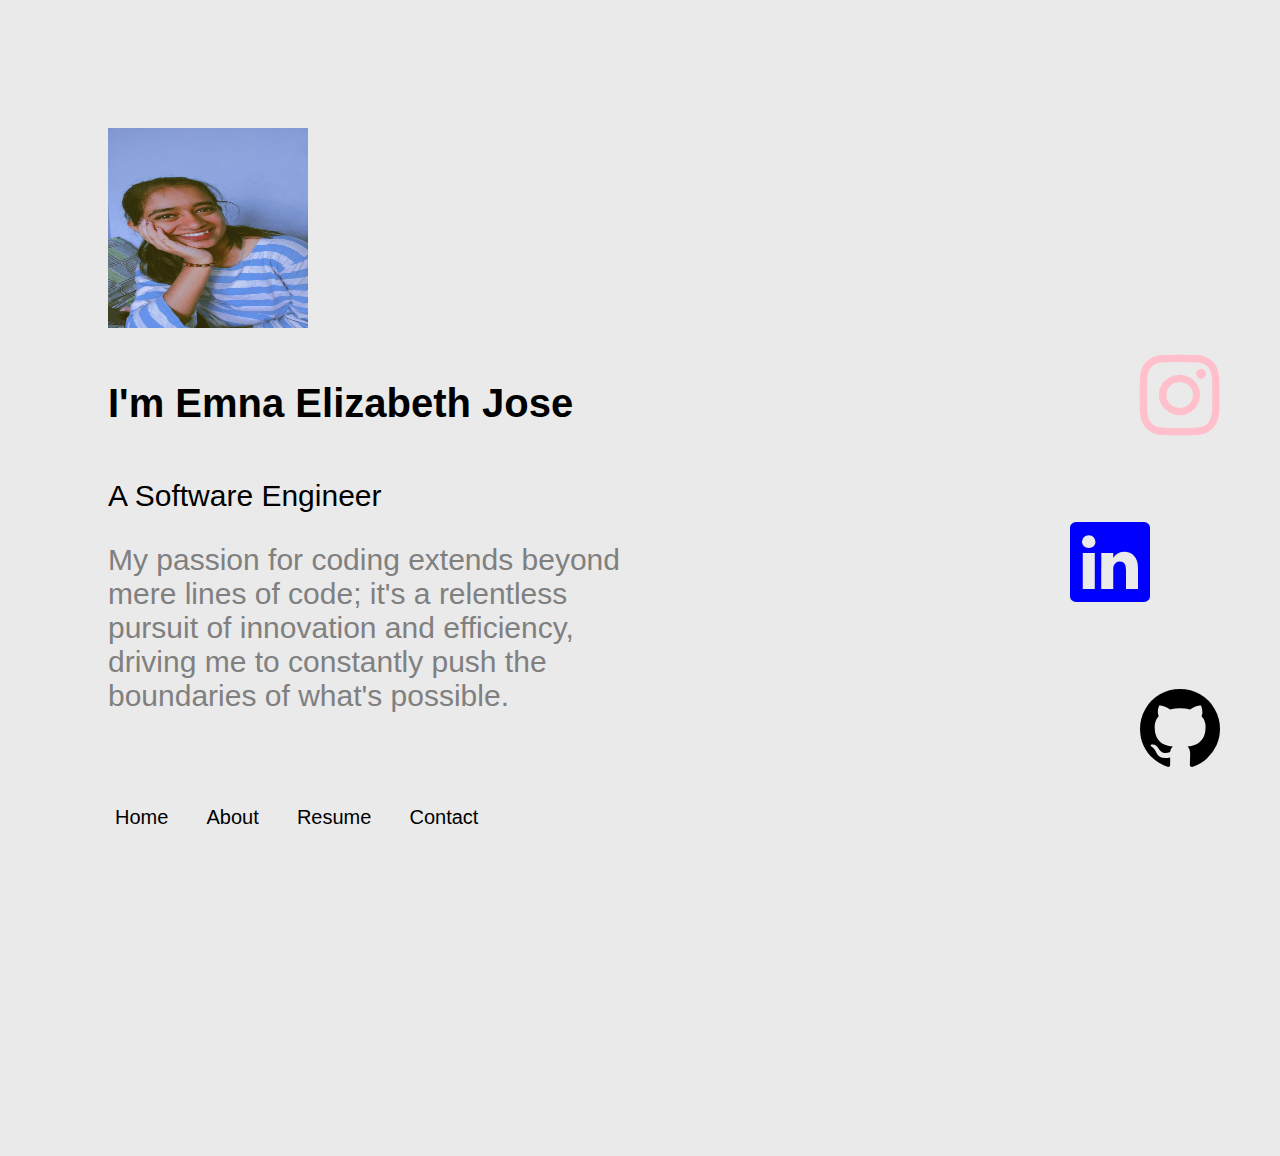
<file: intro.html>
<!DOCTYPE html>
<html lang="en">
<head>
    <meta charset="UTF-8">
    <meta name="viewport" content="width=device-width, initial-scale=1.0">
    <title>Portfolio Home</title>
    <link rel="stylesheet" href="./styles/intro.css">
    <script src="./js/intro.js"></script>
   
    <link rel="stylesheet" href="https://cdn.jsdelivr.net/npm/bootstrap-icons@1.11.3/font/bootstrap-icons.min.css">
</head>
<body>

      <div class="content">
      
        
             <div class="icons">
                 <a id="icon1" href="https://www.instagram.com/emna_elizabeth_/" ><i class="bi bi-instagram"></i></a><br />
                     <a id="icon2" href="https://www.linkedin.com/in/emna-elizabeth-jose-465b0a1a1/"><i class="bi bi-linkedin"></i></a><br>
                      <a id="icon3" href="https://github.com/Emna-Elizabeth"><i class="bi bi-github"></i>
                    </a>  
            </div>
            
            <div class="container home">
                <div id="home">
                    <div class="image-container">
                        <img class="home-image" id="image" onclick="changeImage();" src="./assets/Media (1).jpg" alt="image of a girl">
                    </div>
                <div class="description">
                    <h4 >I'm Emna Elizabeth Jose</h4>
                   
                 <p>A Software Engineer</p>
                 <p class="desc-details">My passion for coding extends beyond mere lines of code; it's a relentless pursuit of innovation and efficiency, driving me to constantly push the boundaries of what's possible.</p>
                 <div class="line"></div>
                </div>
                </div>
               
                <div class="nav">
                 <nav class="navigation-bar">
                    
                     <ul>
                        <li><a href="./intro.html">Home</a></li>
                     
                        <li><a href="./about-home.html">About</a></li>
                        <li><a href="./resume.html">Resume</a></li>
                        <li><a href="./contact.html">Contact</a></li>
                     </ul>
                    
                    </nav>
                    
                 </div>
                </div>
            </div>
      
      
      <script src="https://cdn.jsdelivr.net/npm/bootstrap@5.3.3/dist/js/bootstrap.bundle.min.js" integrity="sha384-YvpcrYf0tY3lHB60NNkmXc5s9fDVZLESaAA55NDzOxhy9GkcIdslK1eN7N6jIeHz" crossorigin="anonymous"></script>
</body>
</html>
</file>
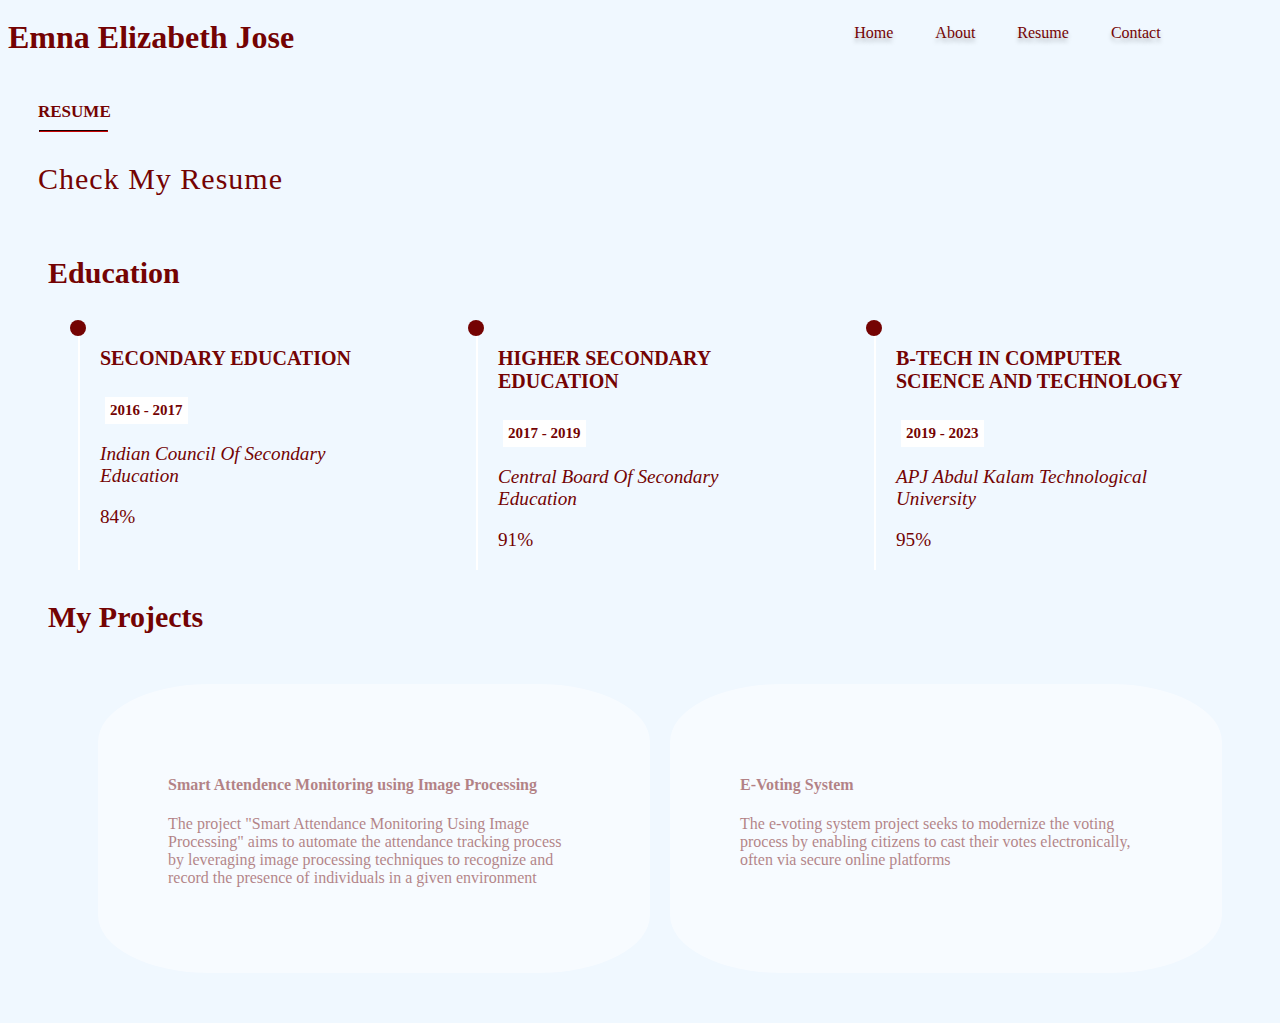
<file: resume.html>
<!DOCTYPE html>
<html lang="en">
<head>
    <meta charset="UTF-8">
    <meta name="viewport" content="width=device-width, initial-scale=1.0">
    <link rel="stylesheet" href="./styles/styles-resume.css">
    <title>Resume Page</title>
</head>
<body>

    <div class="container">
        <nav class="nav">
            <h1>Emna Elizabeth Jose</h1>
            <ul>
                <li><a href="./intro.html">Home</a></li>
                <li><a  href="./about-home.html">About</a></li>
                <li><a  href="./resume.html">Resume</a></li>
                <li><a href="./contact.html">Contact</a></li>
            </ul>
        </nav>
    </div>
    
    <div class="resume container ">
        <div class="section-title ">
          <h2>RESUME<hr /></h2>
          <p>Check My Resume</p>
        </div>
        <div class="education ">
            <h3 class="resume-title" style="font-size: 30px;" >Education</h3>
            <div class="education-items">
              <div class="resume-item">
                <h4>SECONDARY EDUCATION</h4>
                <h5>2016 - 2017</h5>
                <p><em>Indian Council Of Secondary Education</em></p>
                <p>84%</p>
              </div>
              <div class="resume-item">
                <h4>HIGHER SECONDARY EDUCATION</h4>
                <h5>2017 - 2019</h5>
                <p><em>Central Board Of Secondary Education</em></p>
                <p>91%</p>
              </div>
              <div class="resume-item">
                <h4>B-TECH IN COMPUTER SCIENCE AND TECHNOLOGY</h4>
                <h5>2019 - 2023</h5>
                <p><em>APJ Abdul Kalam Technological University</em></p>
                <p>95%</p>
              </div>
              
            </div>
      
        </div>
        <div class="projects ">
         
            <h3 class="title" style="font-size: 30px;">My Projects</h3>
            <div class="items fade-in">
              <div class="project-item">
                <h4>Smart Attendence Monitoring using Image Processing</h4>
                <p>The project "Smart Attendance Monitoring Using Image Processing" aims to automate the attendance tracking process by leveraging image processing techniques to recognize and record the presence of individuals in a given environment</p>
              </div>
              <div class="project-item">
                <h4>E-Voting System</h4>
                <p>
                    The e-voting system project seeks to modernize the voting process by enabling citizens to cast their votes electronically, often via secure online platforms</p>
              </div>
            </div>
            
        </div>
        </div>

</body>
</html>
</file>
<file: styles/about-profession.css>
.nav{
    display: flex;
    flex-direction: row; 
}
.nav ul{
   position: relative;
   left: 500px;
}
.nav li{
    list-style-type: none;
    display: inline;
    justify-content: space-between;
    padding-left: 20px;
    padding-right: 18px;
}
.nav a{
    text-decoration: none;
    color:white; 
    font-weight: 3px;
    text-shadow: 0px 4px 4px rgba(212, 209, 209, 0.25);
}

body{
    background-color: black
}
.nav h1{
    color: white;
}
.top{
    display: flex;
    color: white;
    justify-content: space-between;
    padding: 30px;
    margin: 30px;
}
.desc{
    width: 600px;
    padding: 30px;
    margin: 30px;
    position: relative;
    top: 100px;
    font-size: 20px;
}
.top-div{
    height: 100vh;
}
.bottom-div{
    height: 100vh;
    background-color: white;
}

.skills{
    padding-left: 20px;
    padding-right: 20px;
   
}
.skills table {
    width: 100%;
    border-collapse: collapse;
  }
   
  .skills table td {
    
    padding: 8px;
  }
   
  .skills .line1 {
    display: inline-block;
  }
  .line2{
    display: block;
  }
  .skills .line2 {
    display: inline-block;
  }
  .skills .line3 {
    display: inline-block;
  }
 
  .parent_skills{
    background-color: grey;
    width: 100%;
    height: 9px;
   
}
.child_skills1{
   
   padding-right: 200px;
    background-color: black;
    height: 100%;  
    width: 30px;
}
.child_skills2{
   
    padding-right: 200px;
     background-color: black;
     height: 100%;  
     width: 35px;
 }
 .child_skills3{
   
    padding-right: 200px;
     background-color: black;
     height: 100%;  
     width: 38px;
 }
 .child_skills4{
   
    padding-right: 200px;
     background-color: black;
     height: 100%;  
     width: 40px;
 }
 .child_skills5{
   
    padding-right: 200px;
     background-color: black;
     height: 100%;  
     width: 20px;
 }
 .child_skills6{
   
    padding-right: 200px;
     background-color: black;
     height: 100%;  
     width: 10px;
 }
.second hr{
    border-color: black;
    border-width: 2.5px;
    margin-right: 15px;
}
.skills{
    position: relative;
    top:-20px;
}
.table-wrapper{
    margin-left: 130px;
}
.skill_table{
    border-collapse: separate;
    border-spacing: 100px;
}
.skills_table td{
    padding: 10px;
}
.skills_table p{
    margin: 20px 0;
}
.skills h3{
    color: black;
    padding-top: 200px;
}
</file>
<file: styles/styles-about.css>
* {
    margin: 0;
    padding: 0;
    background-color: white;
    
  }
  body{
   background-color: white;
  }
  body {
   
    justify-content: center;
    align-items: center;
    min-height: 100vh;
   
  }
  .container {
    position: relative;
    width: 1160px;
    display: flex;
    justify-content: center;
    flex-wrap: wrap;
    transform-style: preserve-3d;
    perspective: 500px;
    margin: auto;
    background-color: #eaeaea;
  }
  .container .box {
    position: relative;
    width: 275px;
    height: 275px;
    background: #000;
    transition: 0.5s;
    transform-style: preserve-3d;
    overflow: hidden;
    margin-right: 15px;
    margin-top: 45px;
    background-color: #eaeaea;
  }
  .container:hover .box {
    transform: rotateY(25deg);
  }
  .container .box:hover ~ .box {
    transform: rotateY(-25deg);
  }
  .container .box:hover {
    transform: rotateY(0deg) scale(1.25);
    z-index: 1;
    box-shadow: 0 25px 40px rgba(0,0,0,0.5);
  }
  .container .box .imgBx {
    position: absolute;
    top: 0;
    left: 0;
    width: 100%;
    height: 100%;
  }
  .container .box .imgBx:before {
    content: '';
    position: absolute;
    top: 0;
    left: 0;
    width: 100%;
    height: 100%;
    background: linear-gradient(180deg,#f00,#000);
    z-index: 1;
    opacity: 0;
    transition: 0.5s;
    mix-blend-mode: multiply;
  }
  .container .box:hover .imgBx:before {
    opacity: 1;
  }
  .container .box .imgBx img {
    position: absolute;
    top: 0;
    left: 0;
    width: 100%;
    height: 100%;
    object-fit: cover;
  }
  .container .box .content {
    position: absolute;
    top: 0;
    left: 0;
    width: 100%;
    height: 100%;
    z-index: 1;
    display: flex;
    padding: 20px;
    align-items: flex-end;
    box-sizing: border-box;
  }
  .container .box .content h2 {
    color: #fff;
    transition: 0.5s;
    text-transform: uppercase;
    margin-bottom: 5px;
    font-size: 20px;
    transform: translateY(200px);
    transition-delay: 0.3s;
  }
  .container .box:hover .content h2 {
    transform: translateY(0px);
  }
  .container .box .content p {
    color: #fff;
    transition: 0.5s;
    font-size: 14px;
    transform: translateY(200px);
    transition-delay: 0.4s;
  }
  .container .box:hover .content p {
    transform: translateY(0px);
  }
  has context menu

.about{
    height:100vh;
    background-image: url("");
    background-size: cover;
    background-position: center;

}
.about-me{
    width: 100vw;
   
    height: 100px;
    padding: 50px;
    font-size: 25px;
 
    

}
.about-items{
    font-size: 25px;
    display: flex;
    justify-content: end;
    padding: 60px;
    margin: 40px;
}
.about-me container{
   
    top: 100px;
}

.one,.two,.three,.four,.five{
    border: dotted;
    margin: 40px;
    display: flex;
    background-position: 0 0;
    background-size: auto;
    border-radius: .75rem;
    justify-items: space-between;
    justify-content: center;
    padding-bottom: 2rem;
    margin-left: 40px;
    padding-right: 1rem;
    height: 200px;
    width: 800px;
    align-items: center;  
}
.desc{
    margin: 30px;
    padding: 30px;
}
.about-desc{
    font-size: 30px;
}
  #container {
   
    text-transform: uppercase;
    font-size:36px;
    font-weight:bold;
    padding-top:200px;  
    
    width:100%;
    bottom:45%;
    display:block;
    margin-top: -200px;
  }
   
  #flip {
    height:50px;
    overflow:hidden;
  }
   
  #flip > div > div {
    color: #eaeaea;;
    padding:4px 12px;
    height:45px;
    margin-bottom:45px;
    display:inline-block;
  }
   
  #flip div:first-child {
    animation: show 5s linear infinite;
  }
   
  #flip div div {
    background:#42c58a;
  }
  #flip div:first-child div {
    background:#4ec7f3;
  }
  #flip div:last-child div {
    background:#DC143C;
  }
   
  @keyframes show {
    0% {margin-top:-270px;}
    5% {margin-top:-180px;}
    33% {margin-top:-180px;}
    38% {margin-top:-90px;}
    66% {margin-top:-90px;}
    71% {margin-top:0px;}
    99.99% {margin-top:0px;}
    100% {margin-top:-270px;}
  }
   
 #container p {
    position:fixed;
    width:100%;
    bottom:30px;
    font-size:12px;
    color:#eaeaea;
    margin-top:200px;
  }   
  .back{
    text-decoration: none;
    color: black;
  }

  .nav{
    display: flex;
    flex-direction: row; 
}

.nav li{
    list-style-type: none;
    display: inline;
    justify-content: space-between;
    padding-left: 20px;
    padding-right: 18px;
}
.nav a{
    text-decoration: none;
    color:black; 
    font-weight: 3px;
    text-shadow: 0px 4px 4px rgb(0,0,0,0.25);
}
.details{
  margin-top: 100px;
  padding: 100px;
}
html{
  background-color: #eaeaea;
}
</file>
<file: styles/styles-contact.css>
html{
    scroll-behavior: smooth;
}
body{
    background-repeat: no-repeat;
    background-color: #eaeaea;
    background-size:cover;
    color: black;

}
.container h1{
    color: black;
    position: relative;
    top: -10px;
}
.header{
   
    height: 20px;
    width: 100%;
}
.nav{
    display: flex;
    flex-direction: row; 
}
.nav ul{
   position: relative;
   left: 500px;
}
.nav li{
    list-style-type: none;
    display: inline;
    justify-content: space-between;
    padding-left: 20px;
    padding-right: 18px;
}
.nav a{
    text-decoration: none;
    color:black; 
    font-weight: 3px;
    text-shadow: 0px 4px 4px rgba(252, 250, 250, 0.25);
}
.section-title{
    display: inline-block;
    padding-left: 28px;
}
.section-title hr{
    width: 120px;
    margin-left: 1px;
   border-color: black;
}
.section-title p{
    font-size: 28px;
}
.contact-items{
    display: flex;
    text-align: center;
}
.contact-items div{
    width: 300px;
    background-color: rgba(252, 250, 250, 0.25);
    margin: 20px;
    padding: 20px;
}
.contact-items h3{
    color: black;
}
.contact-items p{
    color:rgb(37, 36, 36)
}
.contacts{
    background-color:rgba(252, 250, 250, 0.25) ;
    display: grid;
}
.name{
    background-color:rgb(241, 237, 237) ;
    width:95%;
    height: 40px;
   margin: 20px;
   color: black;
}
.name::placeholder{
    color: black;
}
.email{
    background-color:rgb(247, 244, 244) ;
    width:95%;
    height: 40px;
   margin: 20px;
}
.email::placeholder{
    color: black;
}
.subject{
    background-color:rgb(246, 240, 240) ;
    width:95%;
    height: 40px;
   margin: 20px;
}
.subject::placeholder{
    color: black;
}
.message{
    background-color:rgb(246, 240, 240) ;
    width:95%;
    height: 40px;
   margin: 20px;
}
.message::placeholder{
    color: black;
}
button{
    position: relative;
    left: 550px;
    width: fit-content;
    background-color: black;
    color: white;
    height: 50px;
    border-radius: 25%;
}



.contact-item1 {
    opacity: 0.5;
    transform: translateX(50px);
    transition: opacity 1s, transform 1s;
}

.contact-item1:hover {
    opacity: 1;
    transform: translateX(0);
}
.contact-item2 {
    opacity: 0.5;
    transform: translateX(50px);
    transition: opacity 1s, transform 1s;
}

.contact-item2:hover {
    opacity: 1;
    transform: translateX(0);
}
.contact-item3 {
    opacity: 0.5;
    transform: translateX(50px);
    transition: opacity 1s, transform 1s;
}

.contact-item3:hover {
    opacity: 1;
    transform: translateX(0);
}
.contact-item4 {
    opacity: 0.5;
    transform: translateX(50px);
    transition: opacity 1s, transform 1s;
}

.contact-item4:hover {
    opacity: 1;
    transform: translateX(0);
}
</file>
<file: styles/intro.css>
.content {
   
    font-size: 40px;
    padding: 120px 100px;
    height: 100vh; 
  }
   
  body {
    background-color: #eaeaea;
    font-family: Arial;
  }
   
 
.nav{
    height:fit-content; 
    display:flex;
    justify-content: space-between;
    flex-wrap: wrap;
    flex-direction: row;
    align-items: start;
    
}
.nav ul{
    list-style-type: none;
    padding: 0;
    margin: 0;
}

.nav ul li{
    display: inline-block;
    margin-right: 20px; 
}
.nav a{
    text-decoration: none;
    color:black;
    justify-content: space-between;
    margin-bottom: 50px;
    font-size: 20px;
    display: inline;
    position: relative;
    top: 45px;
    padding-left: 20px;
    margin-left: 20px;
}
.nav li{
    list-style: none;
    margin-left: -33px;
 
 }
 .icons{
    margin-top: 80px;
    
}
.icons a{
    padding-left: 10px;
    padding-right: 10px;
}
.image-container{
  overflow: hidden;
   height: 200px;
   width: 200px;
}
.image-container img{
    width: 100%;
    height: 200px;
    cursor: pointer;
}
.description{
  width: 50%;
}
.description p{
    font-size: 30px;
}
.desc-details{
    color: gray;
}
.icons a{
    display: block;
    justify-content:end;
    margin-bottom: 30px;  
    transition: transform 0.3s ease-in-out;                                                                                            
    
}
.icons a:hover{
    transform: scale(1,2) rotate(5deg);
}
.icons{
    position: absolute;
    top: 500px;
    right: 50px;
    transform: translateY(-50%);
   
  
}
#icon1,#icon3{
   margin-left: 70px;
  font-size: 80px;
  color: #000;
}
#icon2{
    font-size: 80px;
    color: blue
}
#icon1{
    color: 	pink
}
</file>
<file: styles/styles-resume.css>
html{
    scroll-behavior: smooth;
}
body{

    background-color: aliceblue;
    background-size:cover;
    color: #740303;

}
.container h1{
    color: #740303;
    position: relative;
    top: -10px;
}
.header{
   
    height: 20px;
    width: 100%;
}
.nav{
    display: flex;
    flex-direction: row; 
}
.nav ul{
   position: relative;
   left: 500px;
}
.nav li{
    list-style-type: none;
    display: inline;
    justify-content: space-between;
    padding-left: 20px;
    padding-right: 18px;
}
.nav a{
    text-decoration: none;
    color:#740303; 
    font-weight: 3px;
    text-shadow: 0px 4px 4px rgb(0,0,0,0.25);
}


.education-items{
    display: inline-block;
    padding-left: 30px;

}
.education-items div{
    padding-right: 80px;

}
.education-items h4{
    color: #740303;
    font-size: 20px;
}
.education-items h5{
   background-color:white;
   width: fit-content;
    margin: 5px;
    padding: 5px;
    font-size: 15px;
}

.section-title{
    display: inline-block;
    padding-left: 30px;
}
.section-title hr{
    width: 67px;
    margin-left: 1px;
   border-color: #740303;
}
.section-title p{
    font-size: 30px;
    letter-spacing: 1px;
}
.section-title h2{
    font-size: 17px;
}
.education{
    padding-left: 40px;
}
.education-items{
    display: flex;
}
.resume-item{
    width: 500px;
    border-left: 2px solid white;
    padding-left: 20px;
}
.resume-item p{
    font-size: larger;
}
.resume-item {
    position: relative; 
  }
  
  .resume-item::before {
    content: '';
    position: absolute;
    top: 0;
    left: -10px; 
    width: 16px;
    height: 16px;
    border-radius: 50%;
    background-color: #740303; 
  }
  .projects{
    padding-left: 40px;
  }
  .items{
    display: flex;
    margin: 40px;
  }
  .project-item{
    background-color: white;
    justify-content: center;
    padding: 70px;
    border-radius: 20%;
    margin: 10px;
    width: 80%;
  }
  .fade-in {
    opacity: 80%;
    transition: opacity 0.5s ease-in-out;
}
.fade-in.active {
    opacity: 30;
}
.project-item {
    opacity: 60%;
    transition: opacity 0.5s ease;
}

.project-item:hover {
    opacity: 300; 
    transform: scale(1.5);
    color: #740303;
}
</file>
